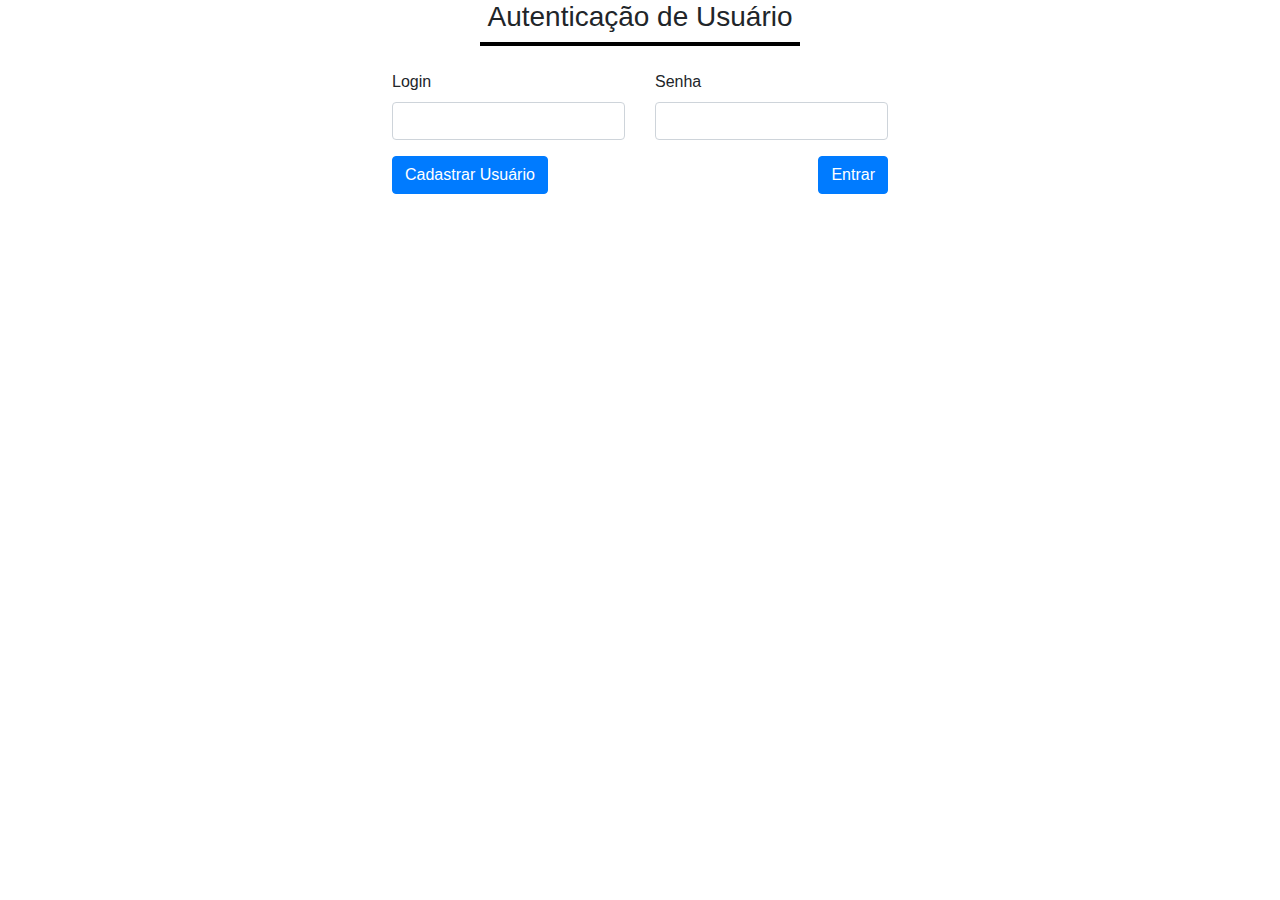
<file: index.html>
<html>

<head>
	<title>Autenticação</title>
	<link type="text/css" rel="stylesheet" href="css/bootstrap.css" />
	<link type="text/css" rel="stylesheet" href="css/estilo.css" />
</head>


<body onload="configurarMemoriaSecundaria()">
	<div class="container">
        <h3 class="text-center">Autenticação de Usuário</h1>
        <div id="barra" style="border: 2px solid black; width: 320px;"></div>
		<form id="formularioDados" class="mt-4" action="" method="post">
			<div class="row form-group">
				<div class="col-6">
					<label for="login">Login</label>
					<input class="form-control" id="login" name="login" type="text">
				</div>

                <div class="col-6">
					<label for="senha">Senha</label>
					<input class="form-control" id="senha" name="senha" type="password">
				</div>
			</div>
			<div class="row form-group">
				<div class="col-6">
					<a href="cadastro.html" class="btn btn-primary float-left">Cadastrar Usuário</a>
				</div>
				<div class="col-6">
					<button type="button" class="btn btn-primary float-right" onclick="Entrar()">Entrar</button>
				</div>
			</div>
		</form>
	</div>

	<script type="text/javascript" src="js/jquery.js"></script>
	<script type="text/javascript" src="js/bootstrap.js"></script>
	<script type="text/javascript" src="js/jquery.validate.js"></script>
	<script type="text/javascript" src="js/jquery.mask.js"></script>
	<script type="text/javascript" src="autenticacao.js"></script>
</body>

</html>
</file>
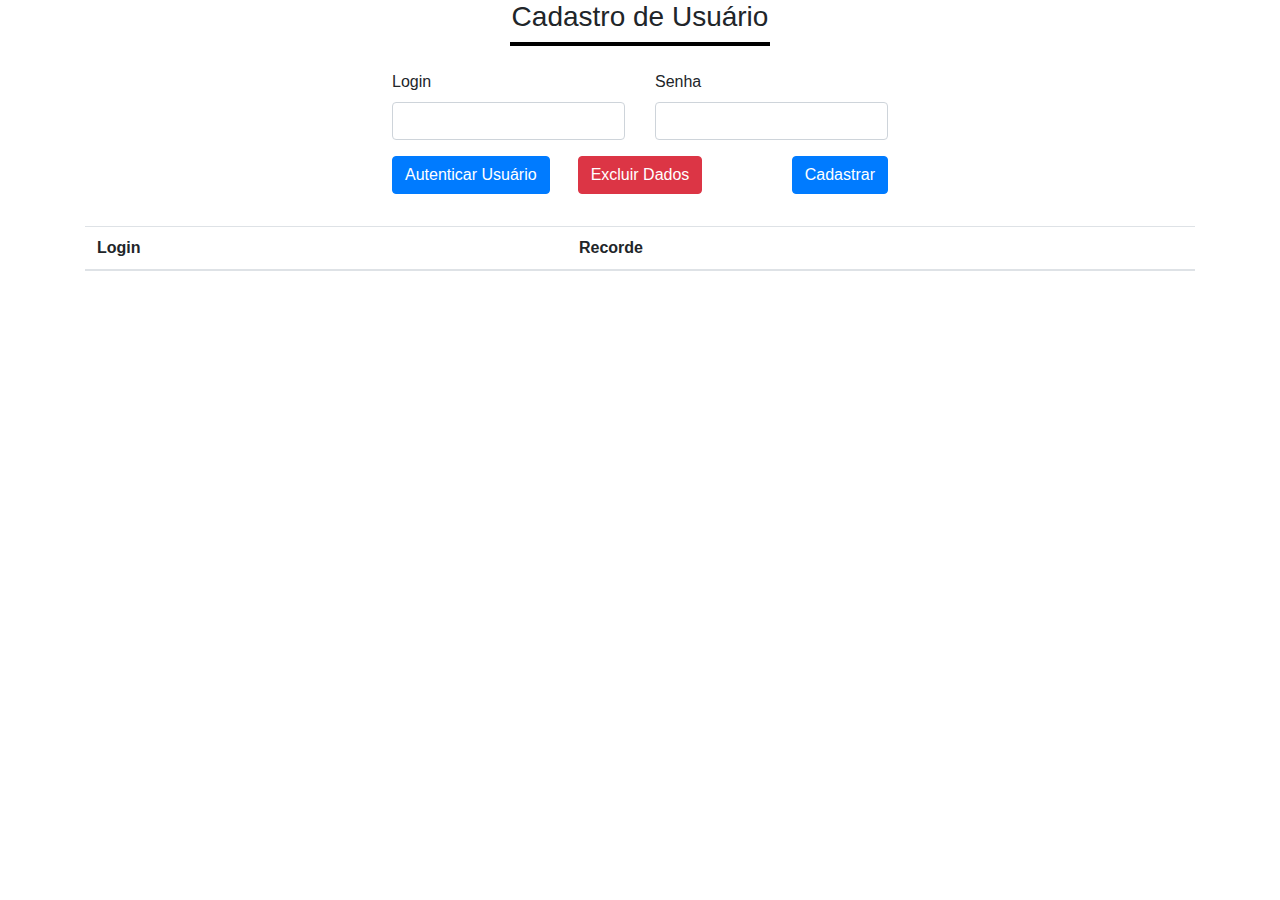
<file: cadastro.html>
<html>

<head>
	<title>Cadastro</title>
	<link type="text/css" rel="stylesheet" href="css/bootstrap.css" />
	<link type="text/css" rel="stylesheet" href="css/estilo.css" />
</head>


<body onload="configurarMemoriaSecundaria(), imprimirTabela()">
	<div class="container">
        <h3 class="text-center">Cadastro de Usuário</h1>
        <div id="barra" style="border: 2px solid black; width: 260px;"></div>
		<form id="formularioDados" class="mt-4" action="" method="post">
			<div class="row form-group">
				<div class="col-6">
					<label for="login">Login</label>
					<input class="form-control" id="login" name="login" type="text">
				</div>

                <div class="col-6">
					<label for="senha">Senha</label>
					<input class="form-control" id="senha" name="senha" type="password">
				</div>
			</div>
			<div class="row form-group">
				<div class="col-4">
					<a href="index.html" class="btn btn-primary float-left">Autenticar Usuário</a>
				</div>
				<div class="col-4 d-flex justify-content-center">
					<button type="button" class="btn btn-danger " onclick="excluirDados()">Excluir Dados</button>
				</div>
				<div class="col-4">
					<button type="button" class="btn btn-primary float-right" onclick="Cadastrar()">Cadastrar</button>
				</div>
			</div>
		</form>
		<table id="tabelaDados" class="table">
			<thead>
				<tr>
					<th>Login</th>
					<th>Recorde</th>
				</tr>
			</thead>
			<tbody>
			</tbody>
		</table>
	</div>

	<script type="text/javascript" src="js/jquery.js"></script>
	<script type="text/javascript" src="js/bootstrap.js"></script>
	<script type="text/javascript" src="js/jquery.validate.js"></script>
	<script type="text/javascript" src="js/jquery.mask.js"></script>
	<script type="text/javascript" src="cadastro.js"></script>
</body>

</html>
</file>
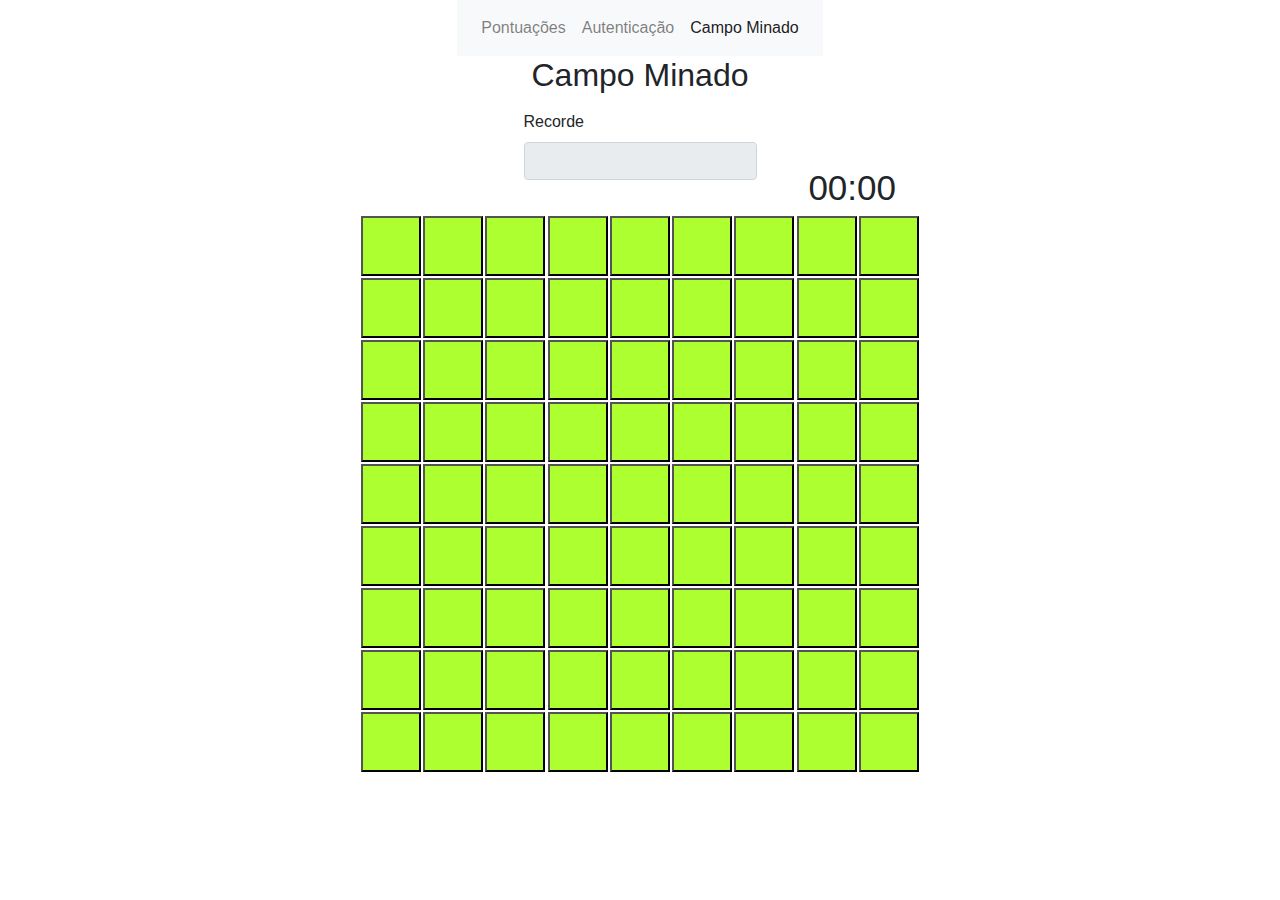
<file: jogo.html>
<html>
<head>
    <title> Campo Minado</title>
    <link type="text/css" rel="stylesheet" href="css/bootstrap.css" />
    <link type="text/css" rel="stylesheet" href="css/estilo.css" />
</head>

<body onload="configurarMemoriaSecundaria()">
    <div class="container">
        <nav class="navbar navbar-expand-lg navbar-light bg-light">
            <button class="navbar-toggler" type="button" data-toggle="collapse" data-target="#navbarNavAltMarkup"
                aria-controls="navbarNavAltMarkup" aria-expanded="false" aria-label="Alterna navegação">
                <span class="navbar-toggler-icon"></span>
            </button>
            <div class="collapse navbar-collapse" id="navbarNavAltMarkup">
                <div class="navbar-nav">
                    <a class="nav-item nav-link" href="tabela.html">Pontuações</a>
                    <a class="nav-item nav-link" href="index.html">Autenticação</a>
                    <a class="nav-item nav-link active" href="jogo.html">Campo Minado</a>
                </div>
            </div>
        </nav>

        <div id="titulo" style="height: 6vh; width: 100vh;">
            <h2 class="text-center"> Campo Minado</h2>
        </div>
        <form style="height: 4vh;">
            <div class="row form-group">
				<div class="col-12">
					<label for="login">Recorde</label>
					<input class="form-control" id="login" name="login" type="text" readonly>
				</div>
			</div>
        </form>
        <div class="display d-flex justify-content-end" style="font-size: 35px; width: 40vw;">
            <span id="minuto" >00</span><span>:</span><span id="segundo">00</span>

        </div>
        <div id="jogo">
            <button data-i="1"></button>
            <button data-i="2"></button>
            <button data-i="3"></button>
            <button data-i="4"></button>
            <button data-i="5"></button>
            <button data-i="6"></button>
            <button data-i="7"></button>
            <button data-i="8"></button>
            <button data-i="9"></button>

            <button data-i="10"></button>
            <button data-i="11"></button>
            <button data-i="12"></button>
            <button data-i="13"></button>
            <button data-i="14"></button>
            <button data-i="15"></button>
            <button data-i="16"></button>
            <button data-i="17"></button>
            <button data-i="18"></button>

            <button data-i="19"></button>
            <button data-i="20"></button>
            <button data-i="21"></button>
            <button data-i="22"></button>
            <button data-i="23"></button>
            <button data-i="24"></button>
            <button data-i="25"></button>
            <button data-i="26"></button>
            <button data-i="27"></button>

            <button data-i="28"></button>
            <button data-i="29"></button>
            <button data-i="30"></button>
            <button data-i="31"></button>
            <button data-i="32"></button>
            <button data-i="33"></button>
            <button data-i="34"></button>
            <button data-i="35"></button>
            <button data-i="36"></button>

            <button data-i="37"></button>
            <button data-i="38"></button>
            <button data-i="39"></button>
            <button data-i="40"></button>
            <button data-i="41"></button>
            <button data-i="42"></button>
            <button data-i="43"></button>
            <button data-i="44"></button>
            <button data-i="45"></button>

            <button data-i="46"></button>
            <button data-i="47"></button>
            <button data-i="48"></button>
            <button data-i="49"></button>
            <button data-i="50"></button>
            <button data-i="51"></button>
            <button data-i="52"></button>
            <button data-i="53"></button>
            <button data-i="54"></button>

            <button data-i="55"></button>
            <button data-i="56"></button>
            <button data-i="57"></button>
            <button data-i="58"></button>
            <button data-i="59"></button>
            <button data-i="60"></button>
            <button data-i="61"></button>
            <button data-i="62"></button>
            <button data-i="63"></button>

            <button data-i="64"></button>
            <button data-i="65"></button>
            <button data-i="66"></button>
            <button data-i="67"></button>
            <button data-i="68"></button>
            <button data-i="69"></button>
            <button data-i="70"></button>
            <button data-i="71"></button>
            <button data-i="72"></button>

            <button data-i="73"></button>
            <button data-i="74"></button>
            <button data-i="75"></button>
            <button data-i="76"></button>
            <button data-i="77"></button>
            <button data-i="78"></button>
            <button data-i="79"></button>
            <button data-i="80"></button>
            <button data-i="81"></button>
        </div>
    </div>


    <script type="text/javascript" src="js/jquery.js"></script>
    <script type="text/javascript" src="js/bootstrap.js"></script>
    <script type="text/javascript" src="js/jquery.validate.js"></script>
    <script type="text/javascript" src="js/jquery.mask.js"></script>
    <script type="text/javascript" src="jogo.js"></script>
</body>

</html>
</file>
<file: css/estilo.css>
.error{
    color: red;
    font-size: 14px;
}

#jogo {
    width: 560px;
    display: grid;
    grid-template-columns: 1fr 1fr 1fr 1fr 1fr 1fr 1fr 1fr 1fr;
    grid-gap: 0px;
}

#jogo button {
    width: 60px;
    height: 60px;
    margin: 1px;
    cursor: pointer;
    font-size: 40px;
    background-color: greenyellow
}

.container{
    display: flex;
    flex-direction: column;
    justify-content: center;
    align-items: center;
}
</file>
